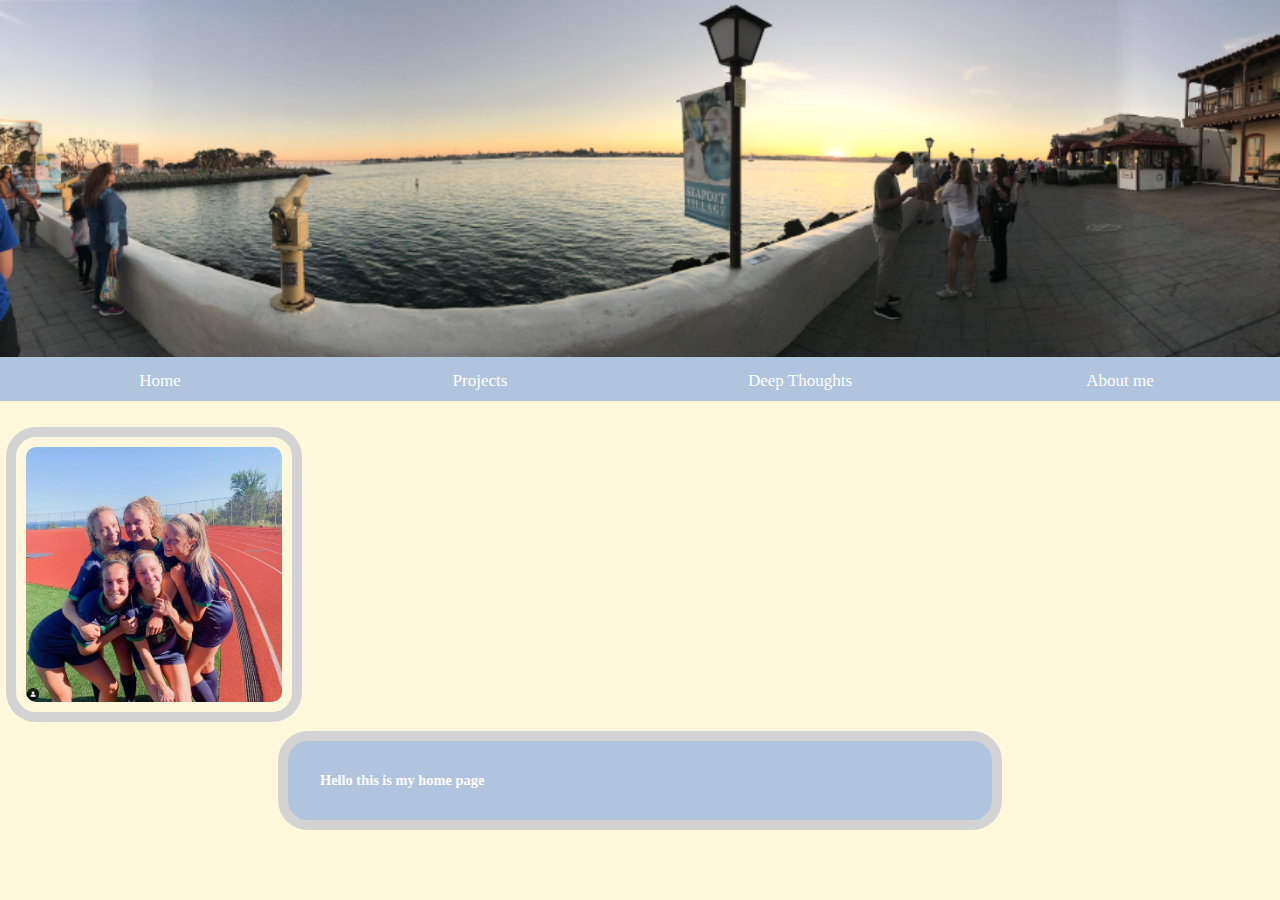
<file: index.html>
<!DOCTYPE html>
<html>
<head>
    <title>MyPortfolio</title>
     <link rel="stylesheet" type="text/css" href="css/styles.css">
    
      <link rel="stylesheet" type="text/css" href="css/reset.css">
</head>
    <body>
      
          <header>
        <div class="navbar">
            <h1><img id="bannerimg" src="images/picture.png" alt="Something here"></h1>
            <a href="index.html">Home</a>
            <a href="pages/projects.html">Projects</a>
            <a href="pages/deepthoughts.html">Deep Thoughts</a>
             <a href="pages/aboutme.html">About me</a>
        </div>
    </header>
        
        <img class="pic5"src="images/soccer.png"/> 
    
       <div class="box"> Hello this is my home page</div>
        
</body>
</html>
</file>
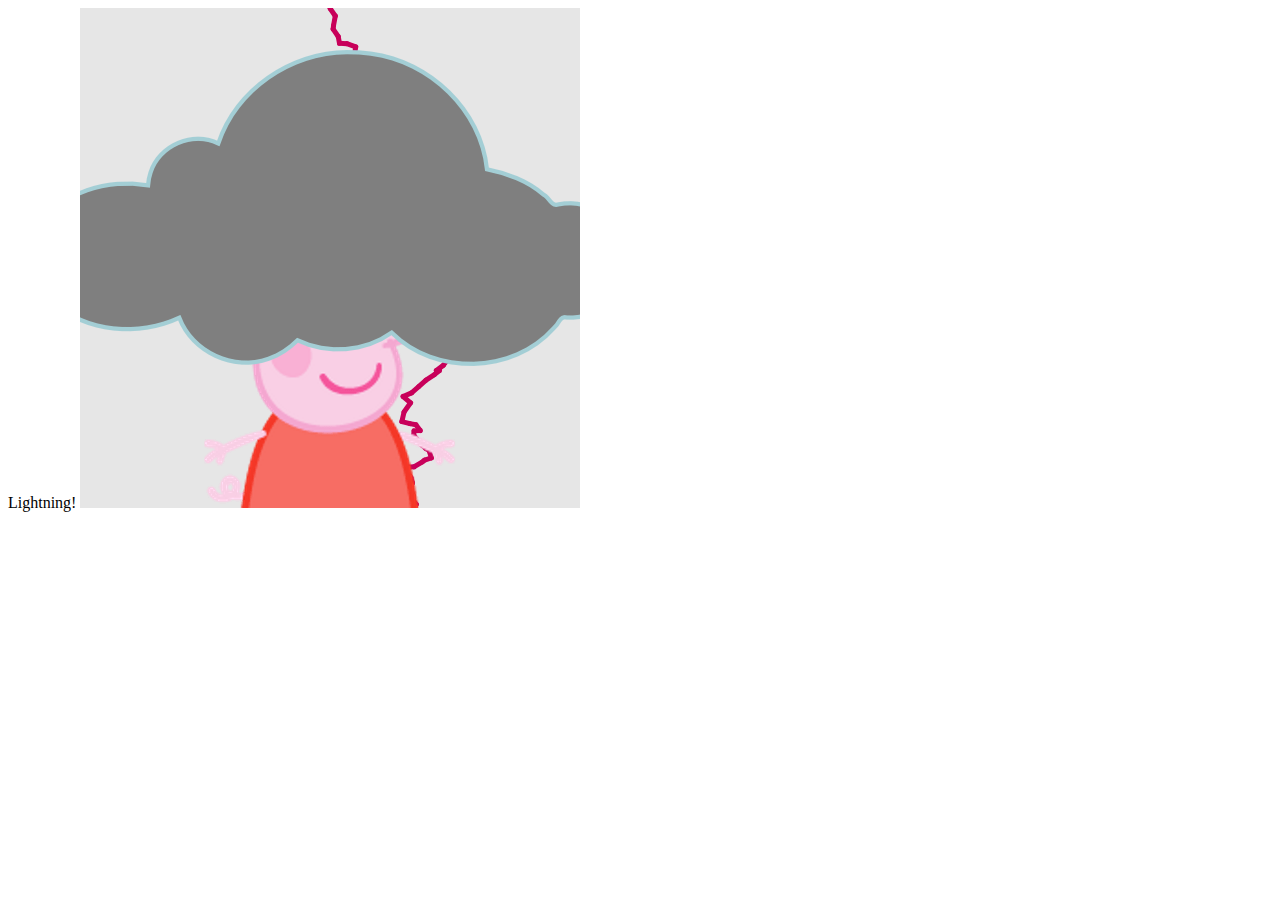
<file: pages/lightning/index.html>
<!DOCTYPE html>
<html lang="">

<head>
    <meta charset="utf-8">
    <meta name="viewport" content="width=device-width, initial-scale=1.0">
    <title>p5.js example</title>


    <script src="../libraries/p5.js"></script>
    <script src="../addons/p5.dom.js"></script>
    <script src="../addons/p5.sound.js"></script>
    <script src="sketch.js"></script>

</head>

<body>
    Lightning!
</body></html>
</file>
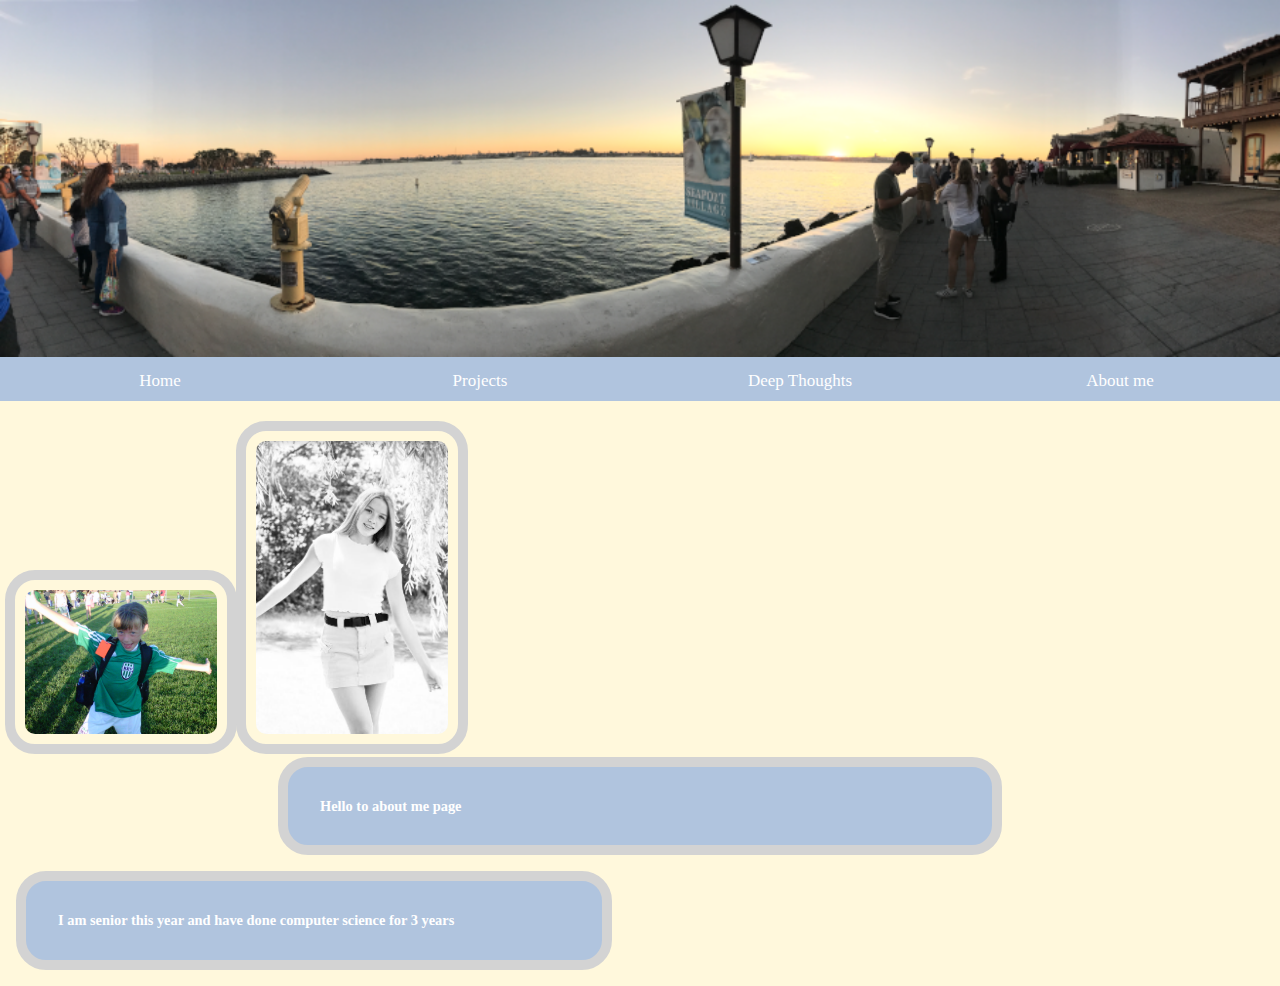
<file: pages/aboutme.html>
<!DOCTYPE html>
<html>
<head>
    <title>MyPortfolio</title>
     <link rel="stylesheet" type="text/css" href="../css/styles.css">
    
      <link rel="stylesheet" type="text/css" href="../css/reset.css">
</head>
    <body>
      
          <header>
        <div class="navbar">
            <h1><img id="bannerimg" src="../images/picture.png" alt="Something here"></h1>
            <a href="../index.html">Home</a>
            <a href="projects.html">Projects</a>
            <a href="deepthoughts.html">Deep Thoughts</a>
             <a href="aboutme.html">About me</a>
        </div>
    </header>
        
        <img class="pic"src="../images/littlekid.png"/> 
        <img class="pic2"src="../images/seniorpic.png"/> 
        
    
       <div class="box"> Hello to about me page</div>
        
         <div class="box2"> I am senior this year and have done computer science for 3 years</div>
</body>
</html>
</file>
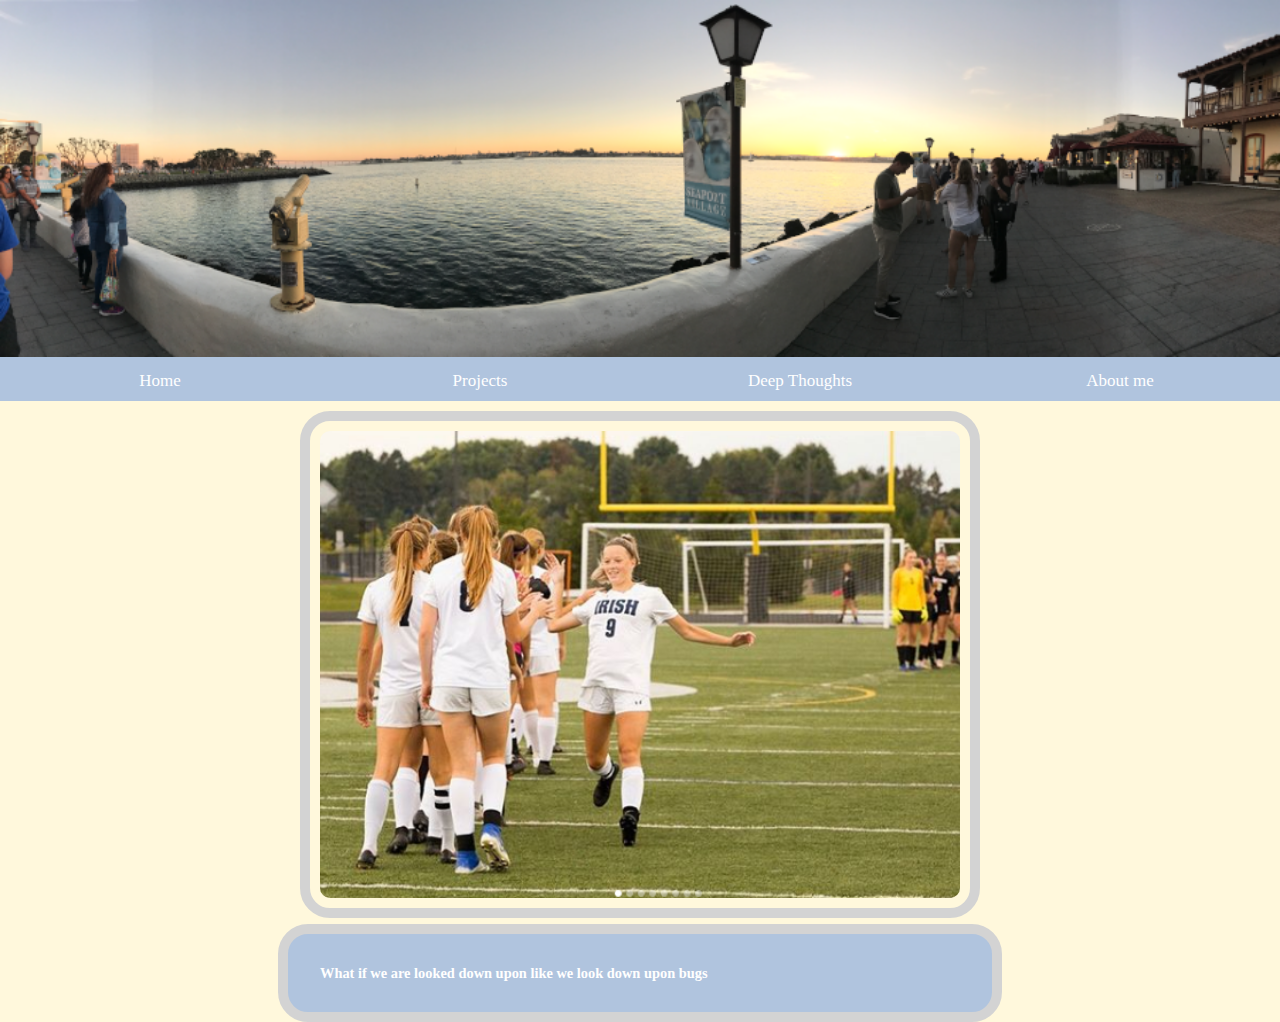
<file: pages/deepthoughts.html>
<!DOCTYPE html>
<html>
    <meta name="viewport" content="width=device-width, initial-scale=1.0">
<head>
    <title>MyPortfolio</title>
     <link rel="stylesheet" type="text/css" href="../css/styles.css">
    
      <link rel="stylesheet" type="text/css" href="../css/reset.css">
</head>
    <body>
      
          <header>
        <div class="navbar">
            <h1><img id="bannerimg" src="../images/picture.png" alt="Something here"></h1>
            <a href="../index.html">Home</a>
            <a href="../pages/projects.html">Projects</a>
            <a href="../pages/deepthoughts.html">Deep Thoughts</a>
             <a href="../pages/aboutme.html">About me</a>
        </div>
    </header>
        
<!--        <img class="pic3"src="../images/monkey.png"/>-->
        <img class="pic6"src="../images/soccer2.png"/><br>
    
       <div class="box"> What if we are looked down upon like we look down upon bugs</div>
        
        
</body>
</html>
</file>
<file: css/styles.css>
body {
    width: 100% background-color: red;


    background-color: cornsilk
}

//* Style the navigation menu */
.navbar {
    width: 100%;
    background-color: lightgray;
    overflow: auto;
}

/* Navigation links */
/* Style the navigation menu */
.navbar {
    width: 100%;
    background-color: lightsteelblue;
    overflow: auto;
}

/* Navigation links */
.navbar a {
    float: left;
    padding-top: 12px;
    padding-bottom: 12px;
    color: white;
    text-decoration: none;
    font-size: 17px;
    width: 25%;
    /* Four equal-width links. If you have two links, use 50%, and 33.33% for three links, etc.. */
    text-align: center;
    /* If you want the text to be centered */
}

/* Add a background color on mouse-over */
.navbar a:hover {
    background-color: #000;
}

/* Style the current/active link */
.navbar a:active {
    background-color: #4CAF50;
}

#bannerimg {
    width: 100%;
    height: auto;
}

.pic {
    position: relative;
    width: 15%;
    margin: 10px;
    top: 10px;
    right: 5px;
    padding: 10px;
    border-width: 10px;
    border-radius: 30px;
    border-color: lightgrey;
    border-style: solid;

}

.pic2 {
    position: relative;
    width: 15%;
    margin: 10px;
    top: 10px;
    right: 30px;
    padding: 10px;
    border-width: 10px;
    border-radius: 30px;
    border-color: lightgrey;
    border-style: solid;

}

.pic3 {
    position: relative;
    width: 20%;
    margin: 10px;
    top: 10px;
    left: 500px;
    padding: 10px;
    border-width: 10px;
    border-radius: 30px;
    border-color: lightgrey;
    border-style: solid;

}

.pic4 {
    position: relative;
    width: 20%;
    margin: 10px;
    top: 10px;
    right: 0px;
    padding: 10px;
    border-width: 10px;
    border-radius: 30px;
    border-color: lightgrey;
    border-style: solid;

}

.pic5 {
    position: relative;
    width: 20%;
    margin: 1rem;
    top: 10px;
    right: 10px;
    padding: 10px;
    border-width: 10px;
    border-radius: 30px;
    border-color: lightgrey;
    border-style: solid;

}

.pic6 {
    position: relative;
    display: block;
    width: 50%;
    margin: 0 auto;
    text-align: center;
    top: 10px;

    padding: 10px;
    border-width: 10px;
    border-radius: 30px;
    border-color: lightgrey;
    border-style: solid;

}

.box {
    position: relative;
    width: 50%;
     margin: 0 auto;
    padding: 2rem;
    color: #FFF;
    font-size: .9rem;
    font-weight: bold;
    text-align: left;
    border-width: 10px;
    border-radius: 30px;
    border-color: lightgrey;
    border-style: solid;
    background-color: lightsteelblue;
}

.box2 {
    position: relative;
    width: 40%;
    margin: 1rem;
    padding: 2rem;
    color: #FFF;
    font-size: .9rem;
    font-weight: bold;
    text-align: left;
    border-width: 10px;
    border-radius: 30px;
    border-color: lightgrey;
    border-style: solid;
    background-color: lightsteelblue;
}

.boxp {
    position: relative;
    width: 100px;
    margin: 1rem;
    padding: 2rem;
    color: #FFF;
    font-size: .9rem;
    font-weight: bold;
    text-align: left;
    border-width: 10px;
    border-radius: 30px;
    border-color: lightgrey;
    border-style: solid;
    background-color: lightsteelblue;

}
</file>
